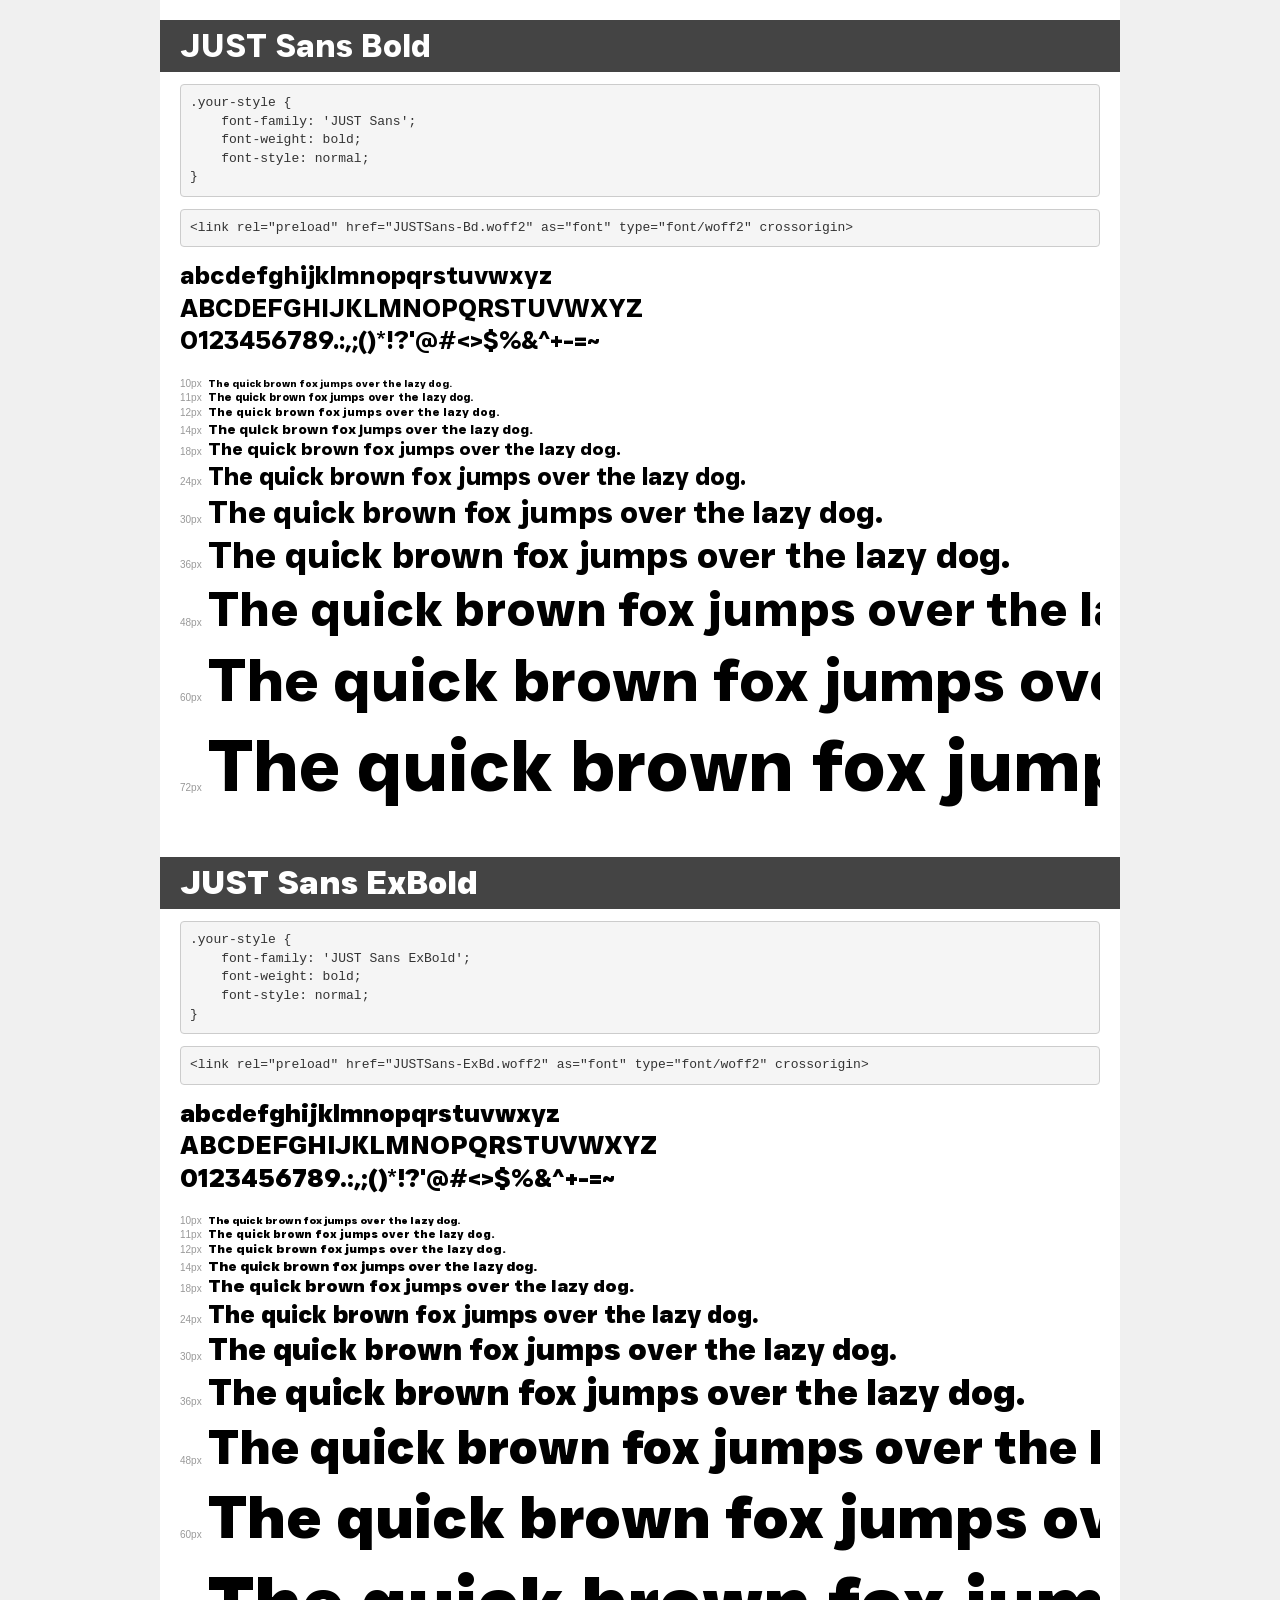
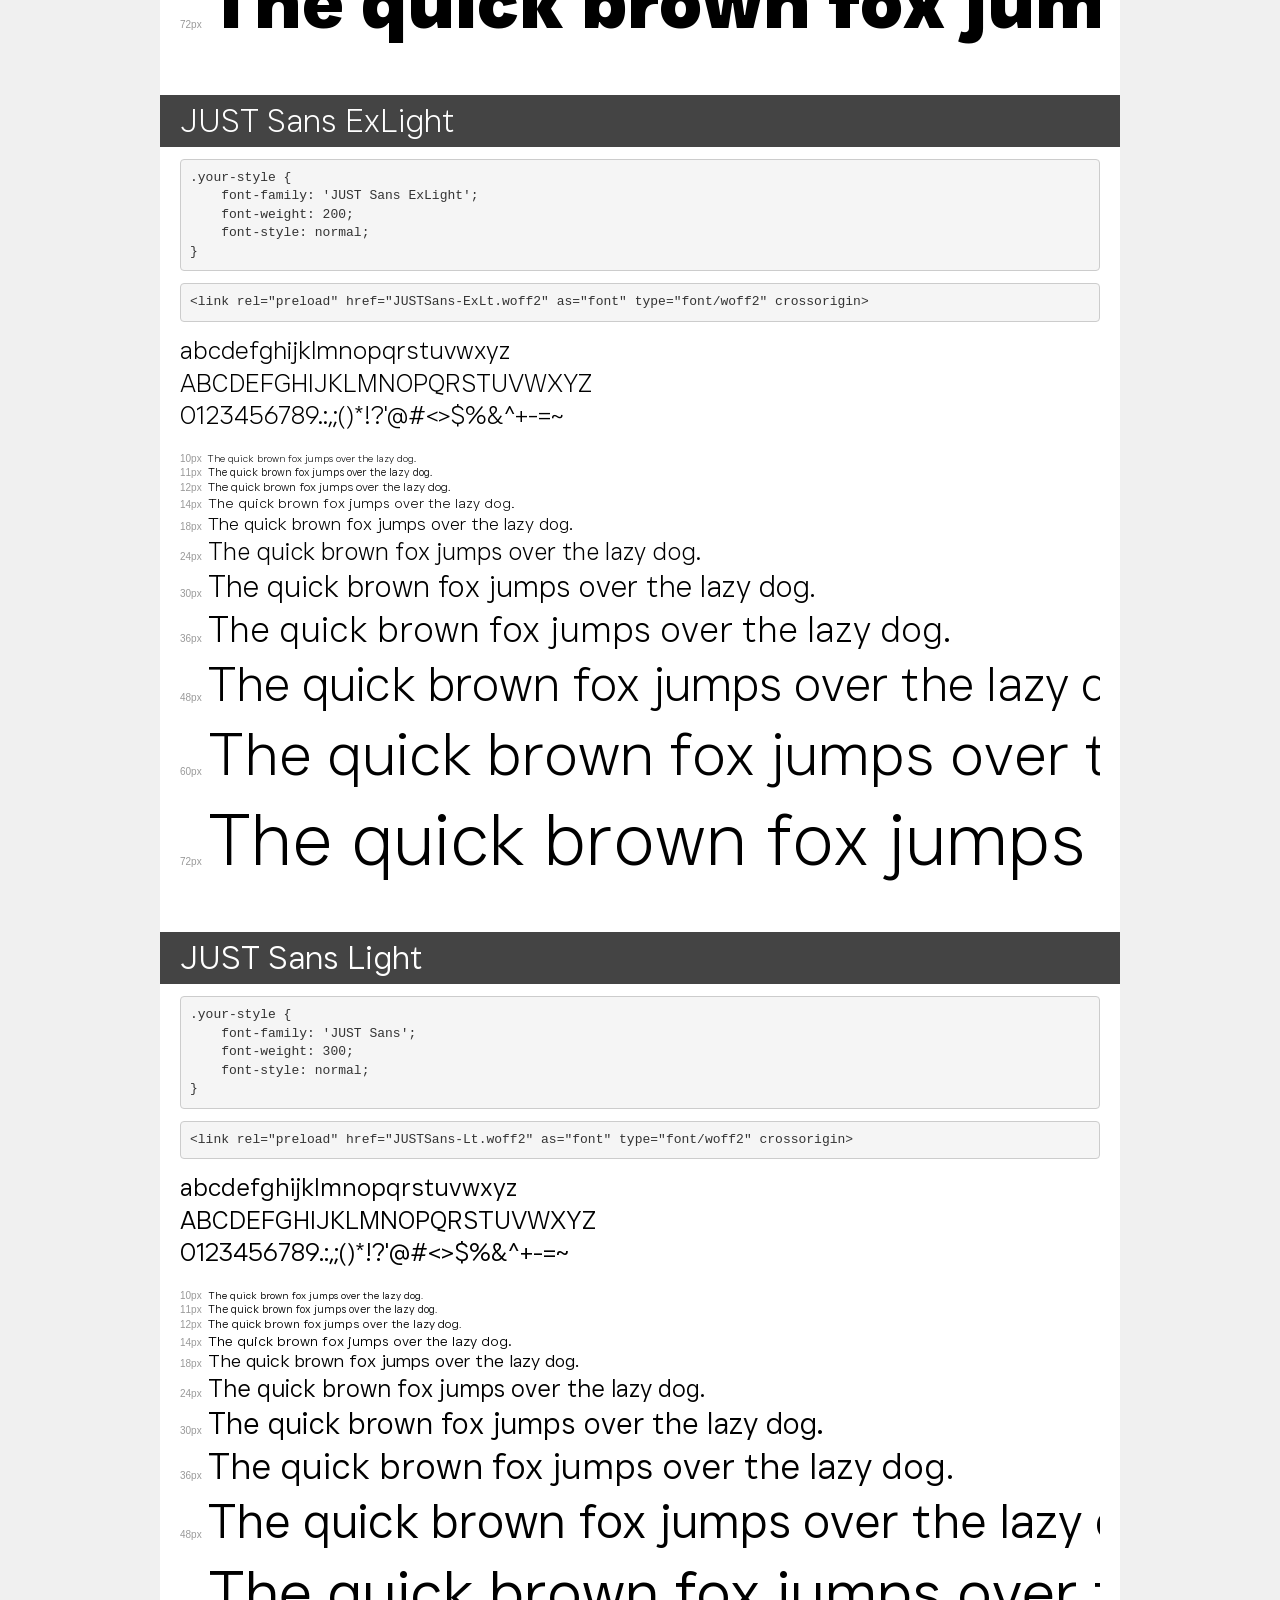
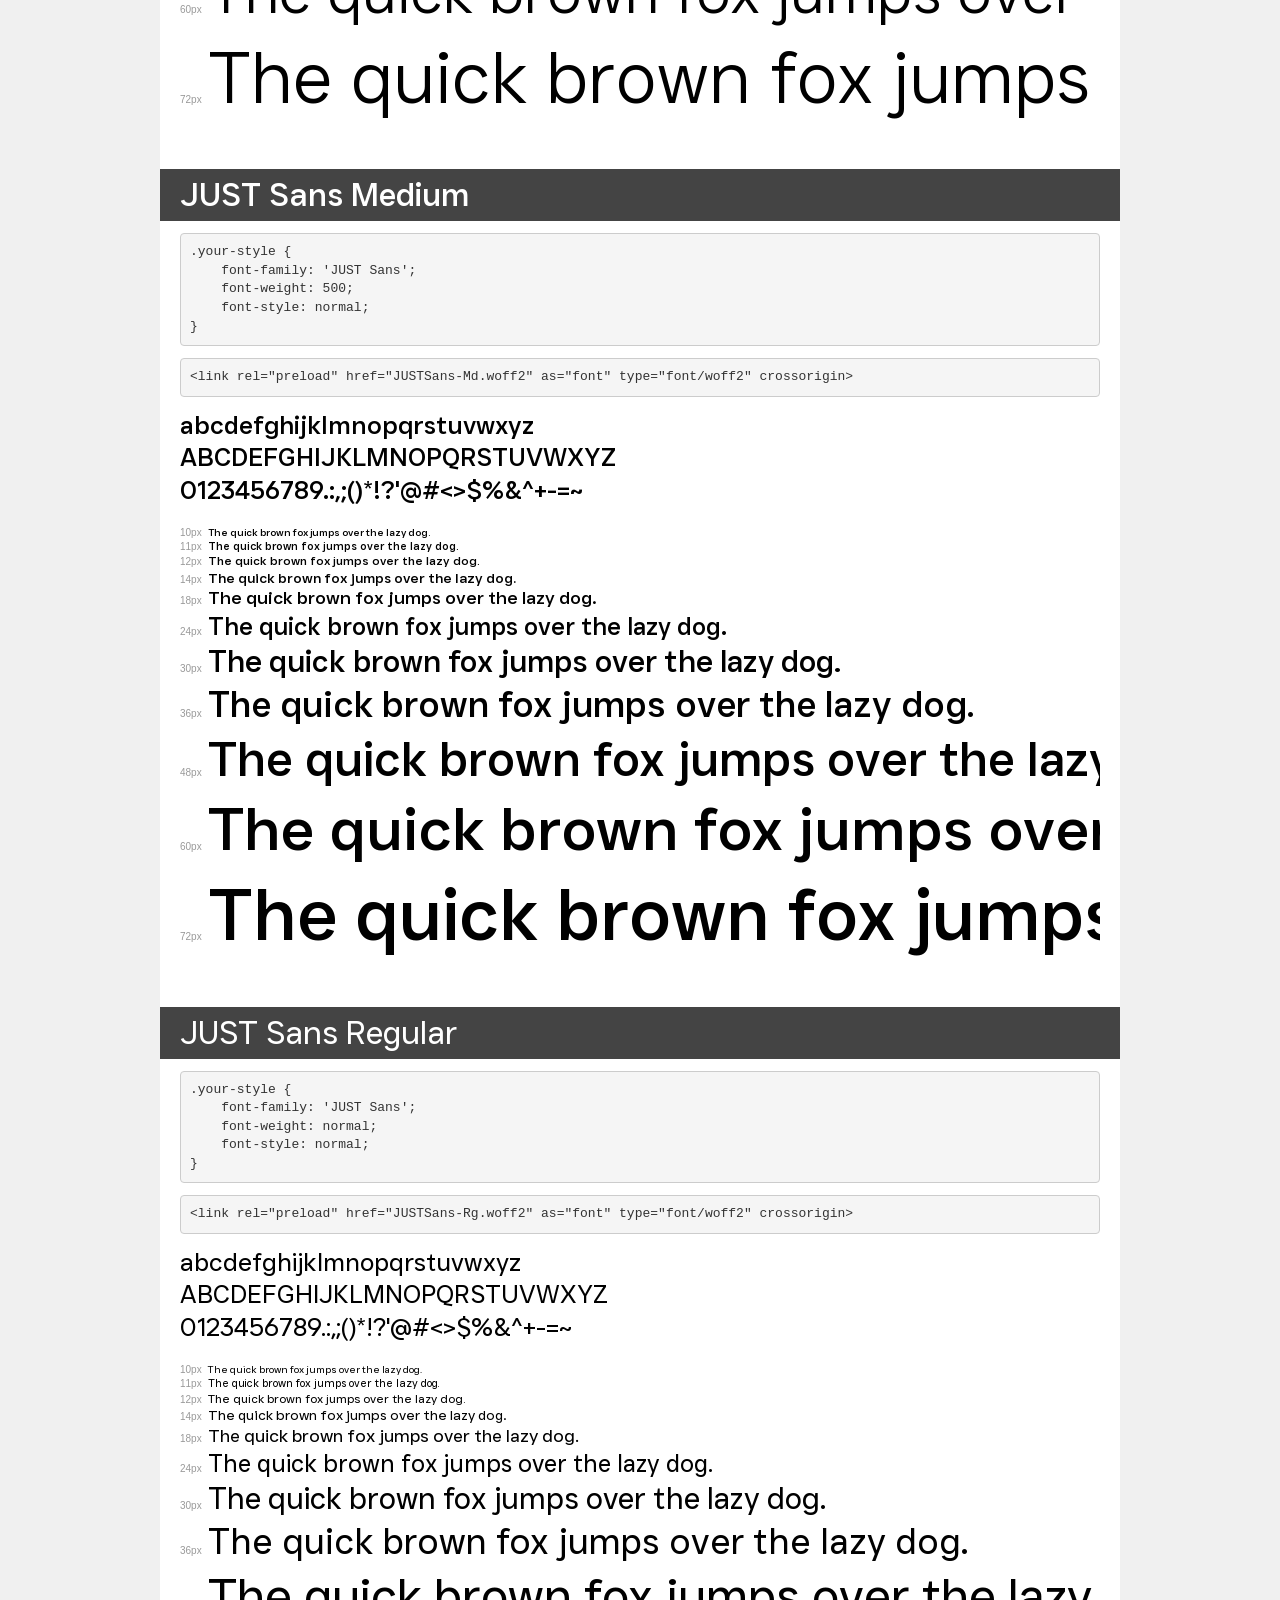
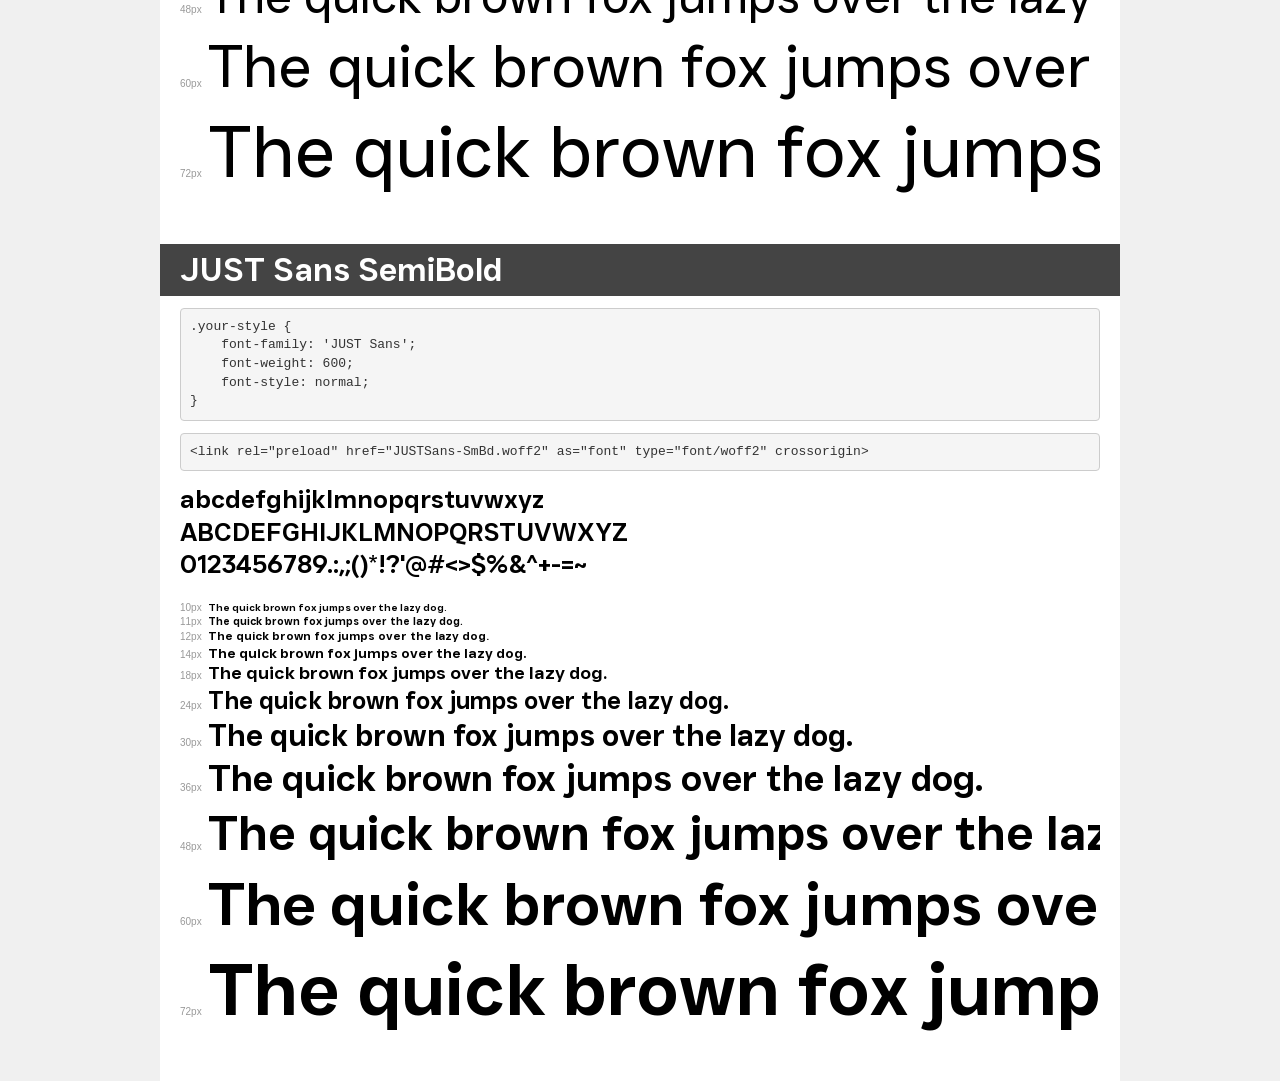
<file: fonts/demo.html>
<!DOCTYPE html>
<html lang="en">
<head>
    <meta charset="utf-8">
    <meta http-equiv="X-UA-Compatible" content="IE=edge">
    <meta name="viewport" content="width=device-width, initial-scale=1">
    <meta name="robots" content="noindex, noarchive">
    <meta name="format-detection" content="telephone=no">
    <title>Transfonter demo</title>
    <link href="stylesheet.css" rel="stylesheet">
    <style>
        /*
        http://meyerweb.com/eric/tools/css/reset/
        v2.0 | 20110126
        License: none (public domain)
        */
        html, body, div, span, applet, object, iframe,
        h1, h2, h3, h4, h5, h6, p, blockquote, pre,
        a, abbr, acronym, address, big, cite, code,
        del, dfn, em, img, ins, kbd, q, s, samp,
        small, strike, strong, sub, sup, tt, var,
        b, u, i, center,
        dl, dt, dd, ol, ul, li,
        fieldset, form, label, legend,
        table, caption, tbody, tfoot, thead, tr, th, td,
        article, aside, canvas, details, embed,
        figure, figcaption, footer, header, hgroup,
        menu, nav, output, ruby, section, summary,
        time, mark, audio, video {
            margin: 0;
            padding: 0;
            border: 0;
            font-size: 100%;
            font: inherit;
            vertical-align: baseline;
        }
        /* HTML5 display-role reset for older browsers */
        article, aside, details, figcaption, figure,
        footer, header, hgroup, menu, nav, section {
            display: block;
        }
        body {
            line-height: 1;
        }
        ol, ul {
            list-style: none;
        }
        blockquote, q {
            quotes: none;
        }
        blockquote:before, blockquote:after,
        q:before, q:after {
            content: '';
            content: none;
        }
        table {
            border-collapse: collapse;
            border-spacing: 0;
        }
        /* demo styles */
        body {
            background: #f0f0f0;
            color: #000;
        }
        .page {
            background: #fff;
            width: 920px;
            margin: 0 auto;
            padding: 20px 20px 0 20px;
            overflow: hidden;
        }
        .font-container {
            overflow-x: auto;
            overflow-y: hidden;
            margin-bottom: 40px;
            line-height: 1.3;
            white-space: nowrap;
            padding-bottom: 5px;
        }
        h1 {
            position: relative;
            background: #444;
            font-size: 32px;
            color: #fff;
            padding: 10px 20px;
            margin: 0 -20px 12px -20px;
        }
        .letters {
            font-size: 25px;
            margin-bottom: 20px;
        }
        .s10:before {
            content: '10px';
        }
        .s11:before {
            content: '11px';
        }
        .s12:before {
            content: '12px';
        }
        .s14:before {
            content: '14px';
        }
        .s18:before {
            content: '18px';
        }
        .s24:before {
            content: '24px';
        }
        .s30:before {
            content: '30px';
        }
        .s36:before {
            content: '36px';
        }
        .s48:before {
            content: '48px';
        }
        .s60:before {
            content: '60px';
        }
        .s72:before {
            content: '72px';
        }
        .s10:before, .s11:before, .s12:before, .s14:before,
        .s18:before, .s24:before, .s30:before, .s36:before,
        .s48:before, .s60:before, .s72:before {
            font-family: Arial, sans-serif;
            font-size: 10px;
            font-weight: normal;
            font-style: normal;
            color: #999;
            padding-right: 6px;
        }
        pre {
            display: block;
            padding: 9px;
            margin: 0 0 12px;
            font-family: Monaco, Menlo, Consolas, "Courier New", monospace;
            font-size: 13px;
            line-height: 1.428571429;
            color: #333;
            font-weight: normal;
            font-style: normal;
            background-color: #f5f5f5;
            border: 1px solid #ccc;
            overflow-x: auto;
            border-radius: 4px;
        }
        /* responsive */
        @media (max-width: 959px) {
            .page {
                width: auto;
                margin: 0;
            }
        }
    </style>
</head>
<body>
<div class="page">
    <div class="demo">
        <h1 style="font-family: 'JUST Sans'; font-weight: bold; font-style: normal;">JUST Sans Bold</h1>
        <pre title="Usage">.your-style {
    font-family: 'JUST Sans';
    font-weight: bold;
    font-style: normal;
}</pre>
        <pre title="Preload (optional)">
&lt;link rel=&quot;preload&quot; href=&quot;JUSTSans-Bd.woff2&quot; as=&quot;font&quot; type=&quot;font/woff2&quot; crossorigin&gt;</pre>
        <div class="font-container" style="font-family: 'JUST Sans'; font-weight: bold; font-style: normal;">
            <p class="letters">
                abcdefghijklmnopqrstuvwxyz<br>
ABCDEFGHIJKLMNOPQRSTUVWXYZ<br>
                0123456789.:,;()*!?'@#&lt;&gt;$%&^+-=~
            </p>
            <p class="s10" style="font-size: 10px;">The quick brown fox jumps over the lazy dog.</p>
            <p class="s11" style="font-size: 11px;">The quick brown fox jumps over the lazy dog.</p>
            <p class="s12" style="font-size: 12px;">The quick brown fox jumps over the lazy dog.</p>
            <p class="s14" style="font-size: 14px;">The quick brown fox jumps over the lazy dog.</p>
            <p class="s18" style="font-size: 18px;">The quick brown fox jumps over the lazy dog.</p>
            <p class="s24" style="font-size: 24px;">The quick brown fox jumps over the lazy dog.</p>
            <p class="s30" style="font-size: 30px;">The quick brown fox jumps over the lazy dog.</p>
            <p class="s36" style="font-size: 36px;">The quick brown fox jumps over the lazy dog.</p>
            <p class="s48" style="font-size: 48px;">The quick brown fox jumps over the lazy dog.</p>
            <p class="s60" style="font-size: 60px;">The quick brown fox jumps over the lazy dog.</p>
            <p class="s72" style="font-size: 72px;">The quick brown fox jumps over the lazy dog.</p>
        </div>
    </div>

    <div class="demo">
        <h1 style="font-family: 'JUST Sans ExBold'; font-weight: bold; font-style: normal;">JUST Sans ExBold</h1>
        <pre title="Usage">.your-style {
    font-family: 'JUST Sans ExBold';
    font-weight: bold;
    font-style: normal;
}</pre>
        <pre title="Preload (optional)">
&lt;link rel=&quot;preload&quot; href=&quot;JUSTSans-ExBd.woff2&quot; as=&quot;font&quot; type=&quot;font/woff2&quot; crossorigin&gt;</pre>
        <div class="font-container" style="font-family: 'JUST Sans ExBold'; font-weight: bold; font-style: normal;">
            <p class="letters">
                abcdefghijklmnopqrstuvwxyz<br>
ABCDEFGHIJKLMNOPQRSTUVWXYZ<br>
                0123456789.:,;()*!?'@#&lt;&gt;$%&^+-=~
            </p>
            <p class="s10" style="font-size: 10px;">The quick brown fox jumps over the lazy dog.</p>
            <p class="s11" style="font-size: 11px;">The quick brown fox jumps over the lazy dog.</p>
            <p class="s12" style="font-size: 12px;">The quick brown fox jumps over the lazy dog.</p>
            <p class="s14" style="font-size: 14px;">The quick brown fox jumps over the lazy dog.</p>
            <p class="s18" style="font-size: 18px;">The quick brown fox jumps over the lazy dog.</p>
            <p class="s24" style="font-size: 24px;">The quick brown fox jumps over the lazy dog.</p>
            <p class="s30" style="font-size: 30px;">The quick brown fox jumps over the lazy dog.</p>
            <p class="s36" style="font-size: 36px;">The quick brown fox jumps over the lazy dog.</p>
            <p class="s48" style="font-size: 48px;">The quick brown fox jumps over the lazy dog.</p>
            <p class="s60" style="font-size: 60px;">The quick brown fox jumps over the lazy dog.</p>
            <p class="s72" style="font-size: 72px;">The quick brown fox jumps over the lazy dog.</p>
        </div>
    </div>

    <div class="demo">
        <h1 style="font-family: 'JUST Sans ExLight'; font-weight: 200; font-style: normal;">JUST Sans ExLight</h1>
        <pre title="Usage">.your-style {
    font-family: 'JUST Sans ExLight';
    font-weight: 200;
    font-style: normal;
}</pre>
        <pre title="Preload (optional)">
&lt;link rel=&quot;preload&quot; href=&quot;JUSTSans-ExLt.woff2&quot; as=&quot;font&quot; type=&quot;font/woff2&quot; crossorigin&gt;</pre>
        <div class="font-container" style="font-family: 'JUST Sans ExLight'; font-weight: 200; font-style: normal;">
            <p class="letters">
                abcdefghijklmnopqrstuvwxyz<br>
ABCDEFGHIJKLMNOPQRSTUVWXYZ<br>
                0123456789.:,;()*!?'@#&lt;&gt;$%&^+-=~
            </p>
            <p class="s10" style="font-size: 10px;">The quick brown fox jumps over the lazy dog.</p>
            <p class="s11" style="font-size: 11px;">The quick brown fox jumps over the lazy dog.</p>
            <p class="s12" style="font-size: 12px;">The quick brown fox jumps over the lazy dog.</p>
            <p class="s14" style="font-size: 14px;">The quick brown fox jumps over the lazy dog.</p>
            <p class="s18" style="font-size: 18px;">The quick brown fox jumps over the lazy dog.</p>
            <p class="s24" style="font-size: 24px;">The quick brown fox jumps over the lazy dog.</p>
            <p class="s30" style="font-size: 30px;">The quick brown fox jumps over the lazy dog.</p>
            <p class="s36" style="font-size: 36px;">The quick brown fox jumps over the lazy dog.</p>
            <p class="s48" style="font-size: 48px;">The quick brown fox jumps over the lazy dog.</p>
            <p class="s60" style="font-size: 60px;">The quick brown fox jumps over the lazy dog.</p>
            <p class="s72" style="font-size: 72px;">The quick brown fox jumps over the lazy dog.</p>
        </div>
    </div>

    <div class="demo">
        <h1 style="font-family: 'JUST Sans'; font-weight: 300; font-style: normal;">JUST Sans Light</h1>
        <pre title="Usage">.your-style {
    font-family: 'JUST Sans';
    font-weight: 300;
    font-style: normal;
}</pre>
        <pre title="Preload (optional)">
&lt;link rel=&quot;preload&quot; href=&quot;JUSTSans-Lt.woff2&quot; as=&quot;font&quot; type=&quot;font/woff2&quot; crossorigin&gt;</pre>
        <div class="font-container" style="font-family: 'JUST Sans'; font-weight: 300; font-style: normal;">
            <p class="letters">
                abcdefghijklmnopqrstuvwxyz<br>
ABCDEFGHIJKLMNOPQRSTUVWXYZ<br>
                0123456789.:,;()*!?'@#&lt;&gt;$%&^+-=~
            </p>
            <p class="s10" style="font-size: 10px;">The quick brown fox jumps over the lazy dog.</p>
            <p class="s11" style="font-size: 11px;">The quick brown fox jumps over the lazy dog.</p>
            <p class="s12" style="font-size: 12px;">The quick brown fox jumps over the lazy dog.</p>
            <p class="s14" style="font-size: 14px;">The quick brown fox jumps over the lazy dog.</p>
            <p class="s18" style="font-size: 18px;">The quick brown fox jumps over the lazy dog.</p>
            <p class="s24" style="font-size: 24px;">The quick brown fox jumps over the lazy dog.</p>
            <p class="s30" style="font-size: 30px;">The quick brown fox jumps over the lazy dog.</p>
            <p class="s36" style="font-size: 36px;">The quick brown fox jumps over the lazy dog.</p>
            <p class="s48" style="font-size: 48px;">The quick brown fox jumps over the lazy dog.</p>
            <p class="s60" style="font-size: 60px;">The quick brown fox jumps over the lazy dog.</p>
            <p class="s72" style="font-size: 72px;">The quick brown fox jumps over the lazy dog.</p>
        </div>
    </div>

    <div class="demo">
        <h1 style="font-family: 'JUST Sans'; font-weight: 500; font-style: normal;">JUST Sans Medium</h1>
        <pre title="Usage">.your-style {
    font-family: 'JUST Sans';
    font-weight: 500;
    font-style: normal;
}</pre>
        <pre title="Preload (optional)">
&lt;link rel=&quot;preload&quot; href=&quot;JUSTSans-Md.woff2&quot; as=&quot;font&quot; type=&quot;font/woff2&quot; crossorigin&gt;</pre>
        <div class="font-container" style="font-family: 'JUST Sans'; font-weight: 500; font-style: normal;">
            <p class="letters">
                abcdefghijklmnopqrstuvwxyz<br>
ABCDEFGHIJKLMNOPQRSTUVWXYZ<br>
                0123456789.:,;()*!?'@#&lt;&gt;$%&^+-=~
            </p>
            <p class="s10" style="font-size: 10px;">The quick brown fox jumps over the lazy dog.</p>
            <p class="s11" style="font-size: 11px;">The quick brown fox jumps over the lazy dog.</p>
            <p class="s12" style="font-size: 12px;">The quick brown fox jumps over the lazy dog.</p>
            <p class="s14" style="font-size: 14px;">The quick brown fox jumps over the lazy dog.</p>
            <p class="s18" style="font-size: 18px;">The quick brown fox jumps over the lazy dog.</p>
            <p class="s24" style="font-size: 24px;">The quick brown fox jumps over the lazy dog.</p>
            <p class="s30" style="font-size: 30px;">The quick brown fox jumps over the lazy dog.</p>
            <p class="s36" style="font-size: 36px;">The quick brown fox jumps over the lazy dog.</p>
            <p class="s48" style="font-size: 48px;">The quick brown fox jumps over the lazy dog.</p>
            <p class="s60" style="font-size: 60px;">The quick brown fox jumps over the lazy dog.</p>
            <p class="s72" style="font-size: 72px;">The quick brown fox jumps over the lazy dog.</p>
        </div>
    </div>

    <div class="demo">
        <h1 style="font-family: 'JUST Sans'; font-weight: normal; font-style: normal;">JUST Sans Regular</h1>
        <pre title="Usage">.your-style {
    font-family: 'JUST Sans';
    font-weight: normal;
    font-style: normal;
}</pre>
        <pre title="Preload (optional)">
&lt;link rel=&quot;preload&quot; href=&quot;JUSTSans-Rg.woff2&quot; as=&quot;font&quot; type=&quot;font/woff2&quot; crossorigin&gt;</pre>
        <div class="font-container" style="font-family: 'JUST Sans'; font-weight: normal; font-style: normal;">
            <p class="letters">
                abcdefghijklmnopqrstuvwxyz<br>
ABCDEFGHIJKLMNOPQRSTUVWXYZ<br>
                0123456789.:,;()*!?'@#&lt;&gt;$%&^+-=~
            </p>
            <p class="s10" style="font-size: 10px;">The quick brown fox jumps over the lazy dog.</p>
            <p class="s11" style="font-size: 11px;">The quick brown fox jumps over the lazy dog.</p>
            <p class="s12" style="font-size: 12px;">The quick brown fox jumps over the lazy dog.</p>
            <p class="s14" style="font-size: 14px;">The quick brown fox jumps over the lazy dog.</p>
            <p class="s18" style="font-size: 18px;">The quick brown fox jumps over the lazy dog.</p>
            <p class="s24" style="font-size: 24px;">The quick brown fox jumps over the lazy dog.</p>
            <p class="s30" style="font-size: 30px;">The quick brown fox jumps over the lazy dog.</p>
            <p class="s36" style="font-size: 36px;">The quick brown fox jumps over the lazy dog.</p>
            <p class="s48" style="font-size: 48px;">The quick brown fox jumps over the lazy dog.</p>
            <p class="s60" style="font-size: 60px;">The quick brown fox jumps over the lazy dog.</p>
            <p class="s72" style="font-size: 72px;">The quick brown fox jumps over the lazy dog.</p>
        </div>
    </div>

    <div class="demo">
        <h1 style="font-family: 'JUST Sans'; font-weight: 600; font-style: normal;">JUST Sans SemiBold</h1>
        <pre title="Usage">.your-style {
    font-family: 'JUST Sans';
    font-weight: 600;
    font-style: normal;
}</pre>
        <pre title="Preload (optional)">
&lt;link rel=&quot;preload&quot; href=&quot;JUSTSans-SmBd.woff2&quot; as=&quot;font&quot; type=&quot;font/woff2&quot; crossorigin&gt;</pre>
        <div class="font-container" style="font-family: 'JUST Sans'; font-weight: 600; font-style: normal;">
            <p class="letters">
                abcdefghijklmnopqrstuvwxyz<br>
ABCDEFGHIJKLMNOPQRSTUVWXYZ<br>
                0123456789.:,;()*!?'@#&lt;&gt;$%&^+-=~
            </p>
            <p class="s10" style="font-size: 10px;">The quick brown fox jumps over the lazy dog.</p>
            <p class="s11" style="font-size: 11px;">The quick brown fox jumps over the lazy dog.</p>
            <p class="s12" style="font-size: 12px;">The quick brown fox jumps over the lazy dog.</p>
            <p class="s14" style="font-size: 14px;">The quick brown fox jumps over the lazy dog.</p>
            <p class="s18" style="font-size: 18px;">The quick brown fox jumps over the lazy dog.</p>
            <p class="s24" style="font-size: 24px;">The quick brown fox jumps over the lazy dog.</p>
            <p class="s30" style="font-size: 30px;">The quick brown fox jumps over the lazy dog.</p>
            <p class="s36" style="font-size: 36px;">The quick brown fox jumps over the lazy dog.</p>
            <p class="s48" style="font-size: 48px;">The quick brown fox jumps over the lazy dog.</p>
            <p class="s60" style="font-size: 60px;">The quick brown fox jumps over the lazy dog.</p>
            <p class="s72" style="font-size: 72px;">The quick brown fox jumps over the lazy dog.</p>
        </div>
    </div>

</div>
</body>
</html>
</file>
<file: fonts/stylesheet.css>
@font-face {
    font-family: 'JUST Sans';
    src: url('JUSTSans-Bd.woff2') format('woff2');
    font-weight: bold;
    font-style: normal;
    font-display: swap;
}

@font-face {
    font-family: 'JUST Sans ExBold';
    src: url('JUSTSans-ExBd.woff2') format('woff2');
    font-weight: bold;
    font-style: normal;
    font-display: swap;
}

@font-face {
    font-family: 'JUST Sans ExLight';
    src: url('JUSTSans-ExLt.woff2') format('woff2');
    font-weight: 200;
    font-style: normal;
    font-display: swap;
}

@font-face {
    font-family: 'JUST Sans';
    src: url('JUSTSans-Lt.woff2') format('woff2');
    font-weight: 300;
    font-style: normal;
    font-display: swap;
}

@font-face {
    font-family: 'JUST Sans';
    src: url('JUSTSans-Md.woff2') format('woff2');
    font-weight: 500;
    font-style: normal;
    font-display: swap;
}

@font-face {
    font-family: 'JUST Sans';
    src: url('JUSTSans-Rg.woff2') format('woff2');
    font-weight: normal;
    font-style: normal;
    font-display: swap;
}

@font-face {
    font-family: 'JUST Sans';
    src: url('JUSTSans-SmBd.woff2') format('woff2');
    font-weight: 600;
    font-style: normal;
    font-display: swap;
}
</file>
